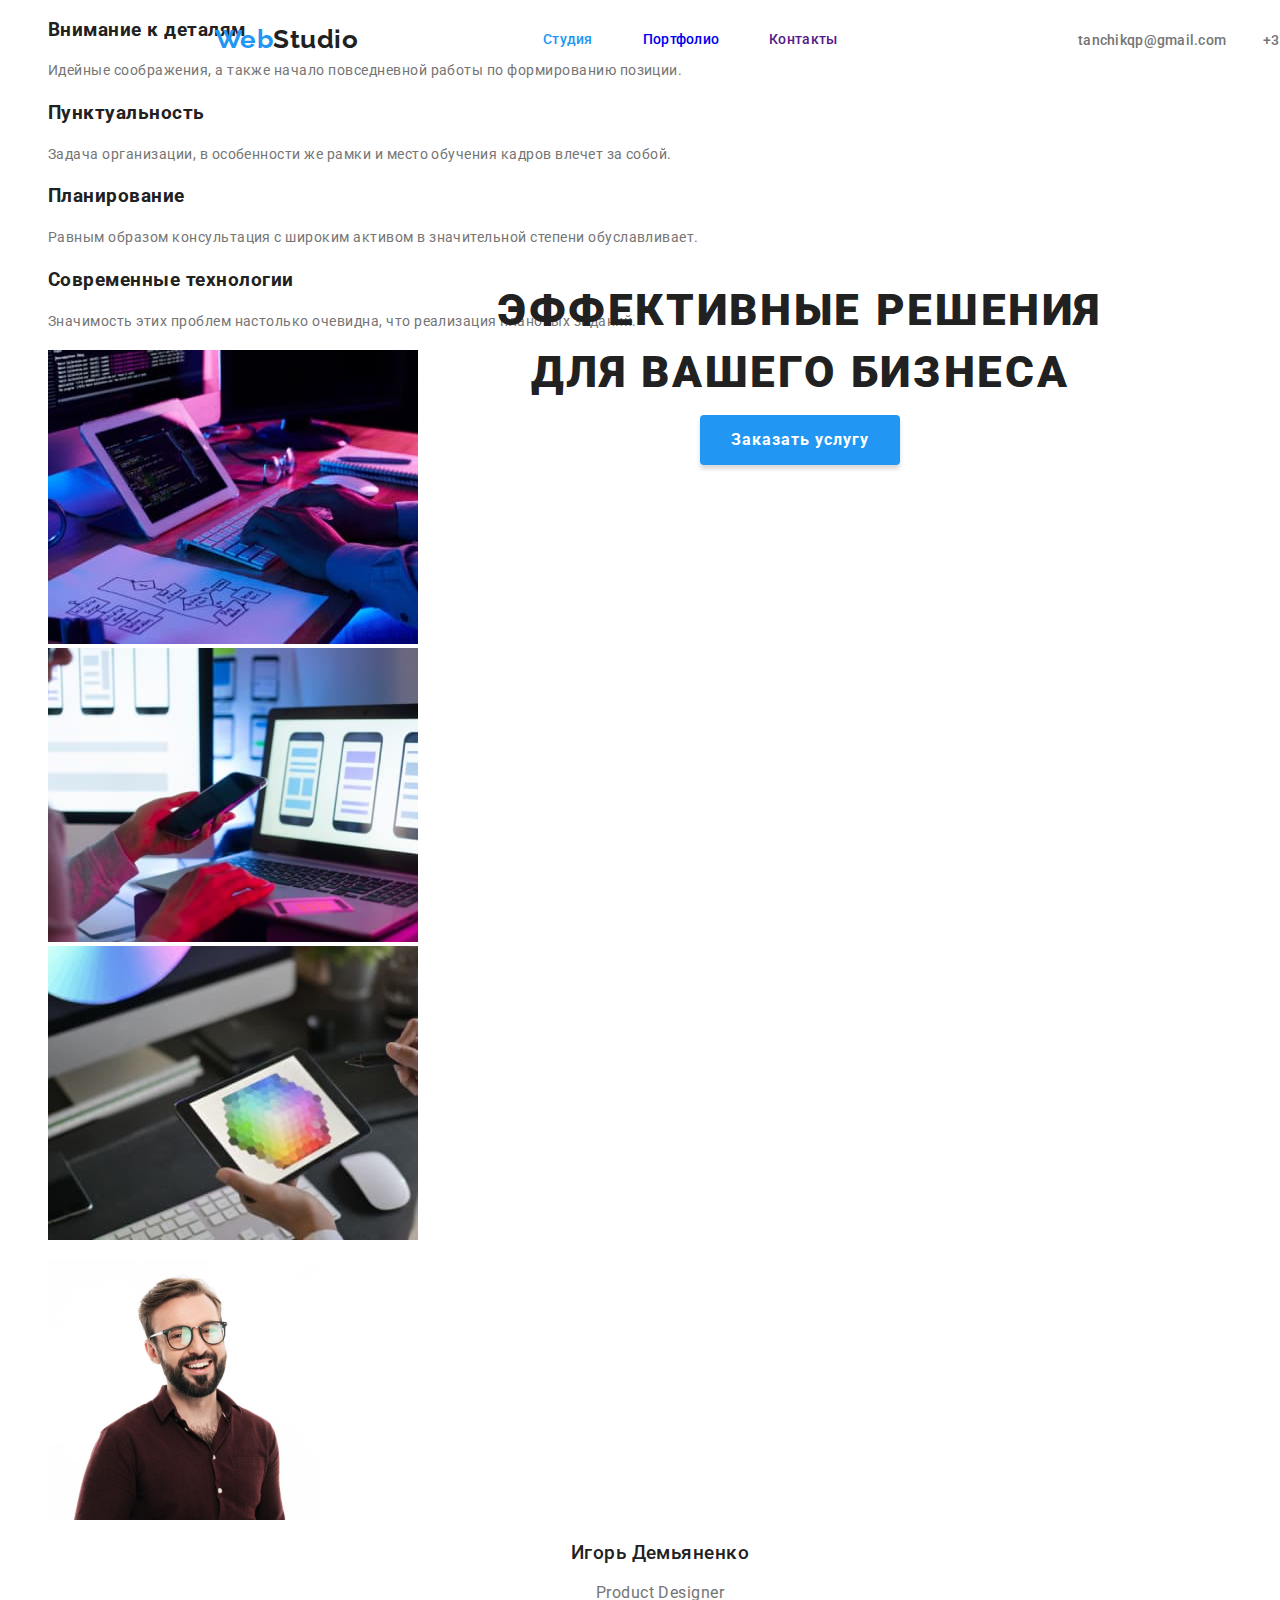
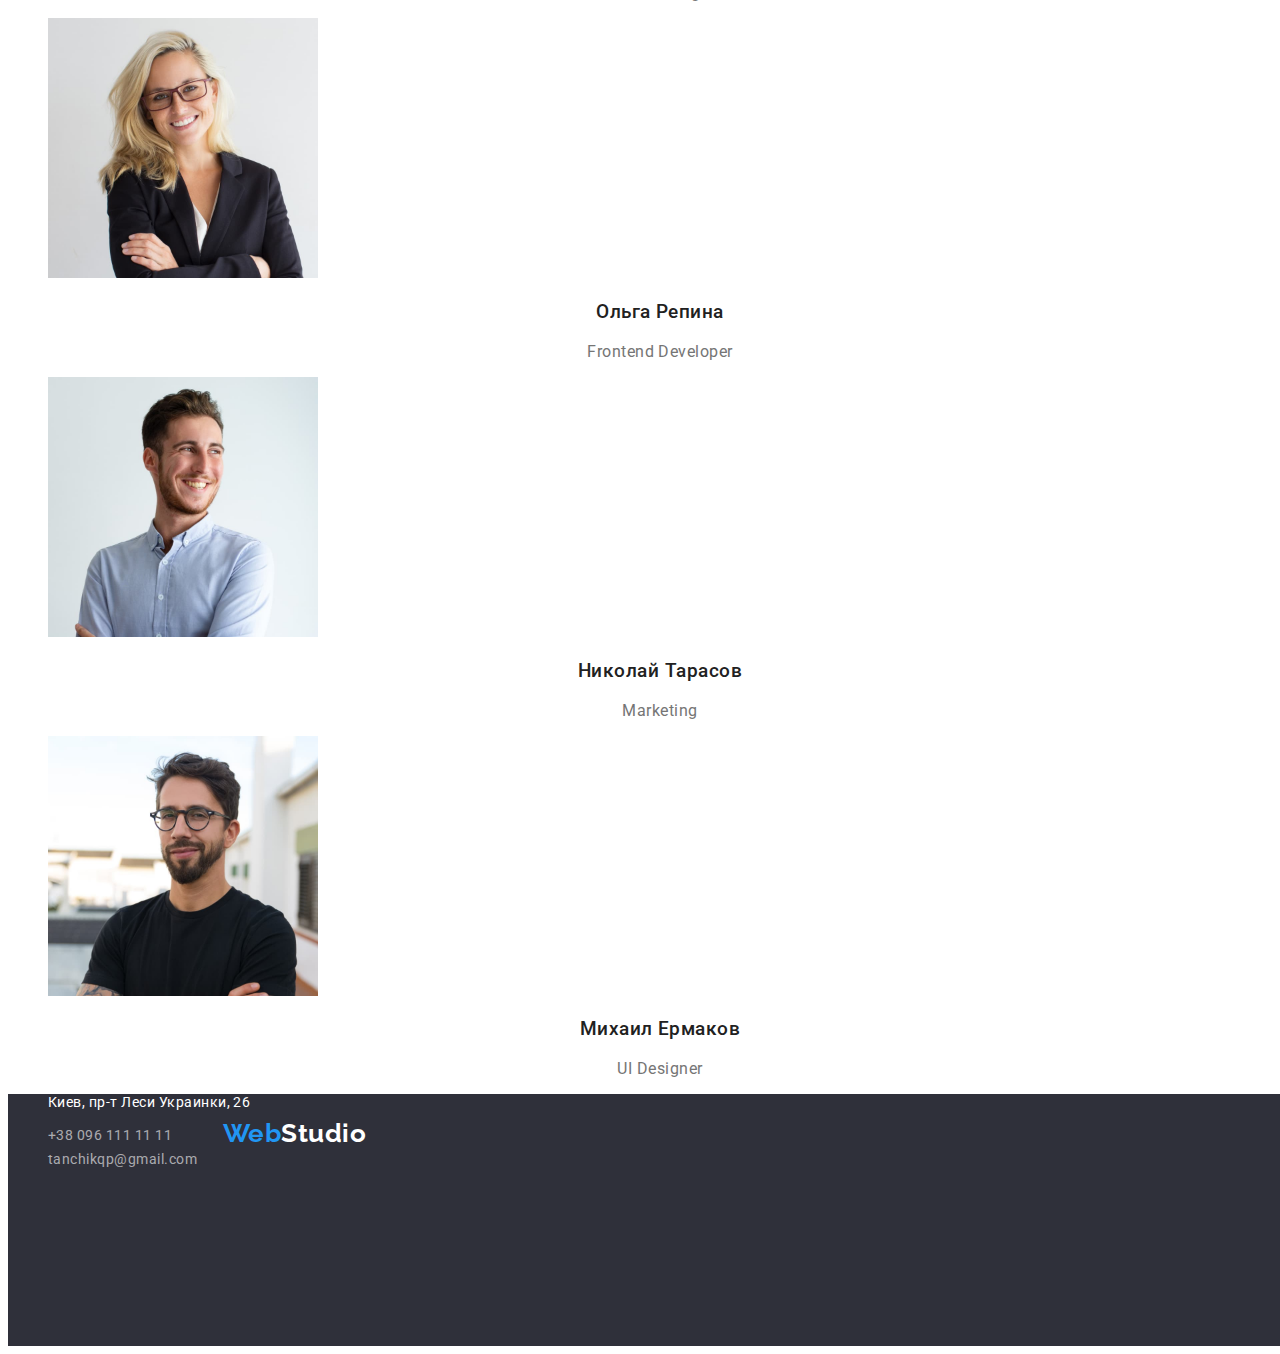
<file: index.html>
<!DOCTYPE html>
<html lang="ru">
<head>
    <meta charset="UTF-8">
    <meta http-equiv="X-UA-Compatible" content="IE=edge">
    <meta name="viewport" content="width=device-width, initial-scale=1.0">
<title>Webstudio</title>
    <link href="https://fonts.googleapis.com/css2?family=Raleway:wght@700&family=Roboto:wght@400;500;700;900&display=swap"
        rel="stylesheet">
    <link rel="stylesheet" href="./CSS/styles.css">
</head>
    <body>

    <!--Шапка сайта-->

    <header class="page-header">
    <nav>
        <a href="/index.html" class="logo-blue">Web<span class="logo-black">Studio</span></a>
     <ul class="site-nav">
        <li><a href="./index.html" class="link current">Студия</a></li>
        <li><a href="./portfolio.html" class="link">Портфолио</a></li>
        <li><a href="" class="link">Контакты</a></li>
     </ul>
    </nav>
    <ul class="contacts">
        <li><a href="tel:+380961111111" class="tel">+38 096 111 11 11</a></li>
        <li><a href="mailto:tanchikqp@gmail.com" class="email">tanchikqp@gmail.com</a></li>
    </ul>
    </header>

    <main>

    <!--Герой-->

<div class="hero">
    <section>
        <h1 class="hero-title">Эффективные решения для вашего бизнеса</h1>
        <button type="button" class="button">Заказать услугу</button>
    </section>
</div>

    <!--Секция с услугами-->

<div class="services">
    <section>
        <h2 class="services-title">Особенности услуг</h2>
        <ul class="services-list">
            <li>
                <h3 class="title">Внимание к деталям</h3>
                <p class="text">Идейные соображения, а также начало повседневной работы по формированию позиции.</p>
            </li>
            <li>
                <h3 class="title">Пунктуальность</h3>
                <p class="text">Задача организации, в особенности же рамки и место обучения кадров влечет за собой.</p>
            </li>
            <li>
                <h3 class="title">Планирование</h3>
                <p class="text">Равным образом консультация с широким активом в значительной степени обуславливает.</p>
            </li>
            <li>
                <h3 class="title">Современные технологии</h3>
                <p class="text">Значимость этих проблем настолько очевидна, что реализация плановых заданий.</p>
            </li>
        </ul>
    </section>
</div>

    <!--Секция с картинками-->

<div>
    <section class="section">
        <h2 class="section-title">Чем мы занимаемся</h2>
        <ul>
            <li><img src="./images/box1.jpg" alt="Создание сайтов" width="370"/> </li>
            <li><img src="./images/box2.jpg" alt="Разработка приложений" width="370" /></li>
            <li><img src="./images/box3.jpg" alt="Дизайн" width="370" /></li>
        </ul>
    </section>
</div>

    <!--Команда-->

<div>
    <section class="section">
        <h2 class="section-title">Наша команда</h2>
        <ul>
            <li>
                <img src="./images/team/team_card1.jpg" alt="Игорь Демьяненко" width="270">
                <h3 class="name">Игорь Демьяненко</h3>
                <p class="job">Product Designer</p>
            </li>
            <li>
                <img src="./images/team/team_card2.jpg" alt="Ольга Репина" width="270">
                <h3 class="name">Ольга Репина</h3>
                <p class="job">Frontend Developer</p>
            </li>
            <li>
                <img src="./images/team/team_card3.jpg" alt="Николай Тарасов" width="270">
                <h3 class="name">Николай Тарасов</h3>
                <p class="job">Marketing</p>
            </li>
            <li>
                <img src="./images/team/team_card4.jpg" alt="Михаил Ермаков" width="270">
                <h3 class="name">Михаил Ермаков</h3>
                <p class="job">UI Designer</p>
            </li>
        </ul>
    </section>
</div>
    </main>

    <!--Footer-->

    <footer class="footer">
        <a href="/index.html" class="logo-blue">Web<span class="logo-white">Studio</span></a>
        <address>
        <ul class="footer-list">
            <li><p class="address">Киев, пр-т Леси Украинки, 26</p></li>
           <li><a href="tel:+380961111111" class="contacts">+38 096 111 11 11</a></li>
            <li><a href="mailto:tanchikqp@gmail.com" class="contacts">tanchikqp@gmail.com</a></li>
        </ul>
        </address>
    </footer>
</body>
</html>
</file>
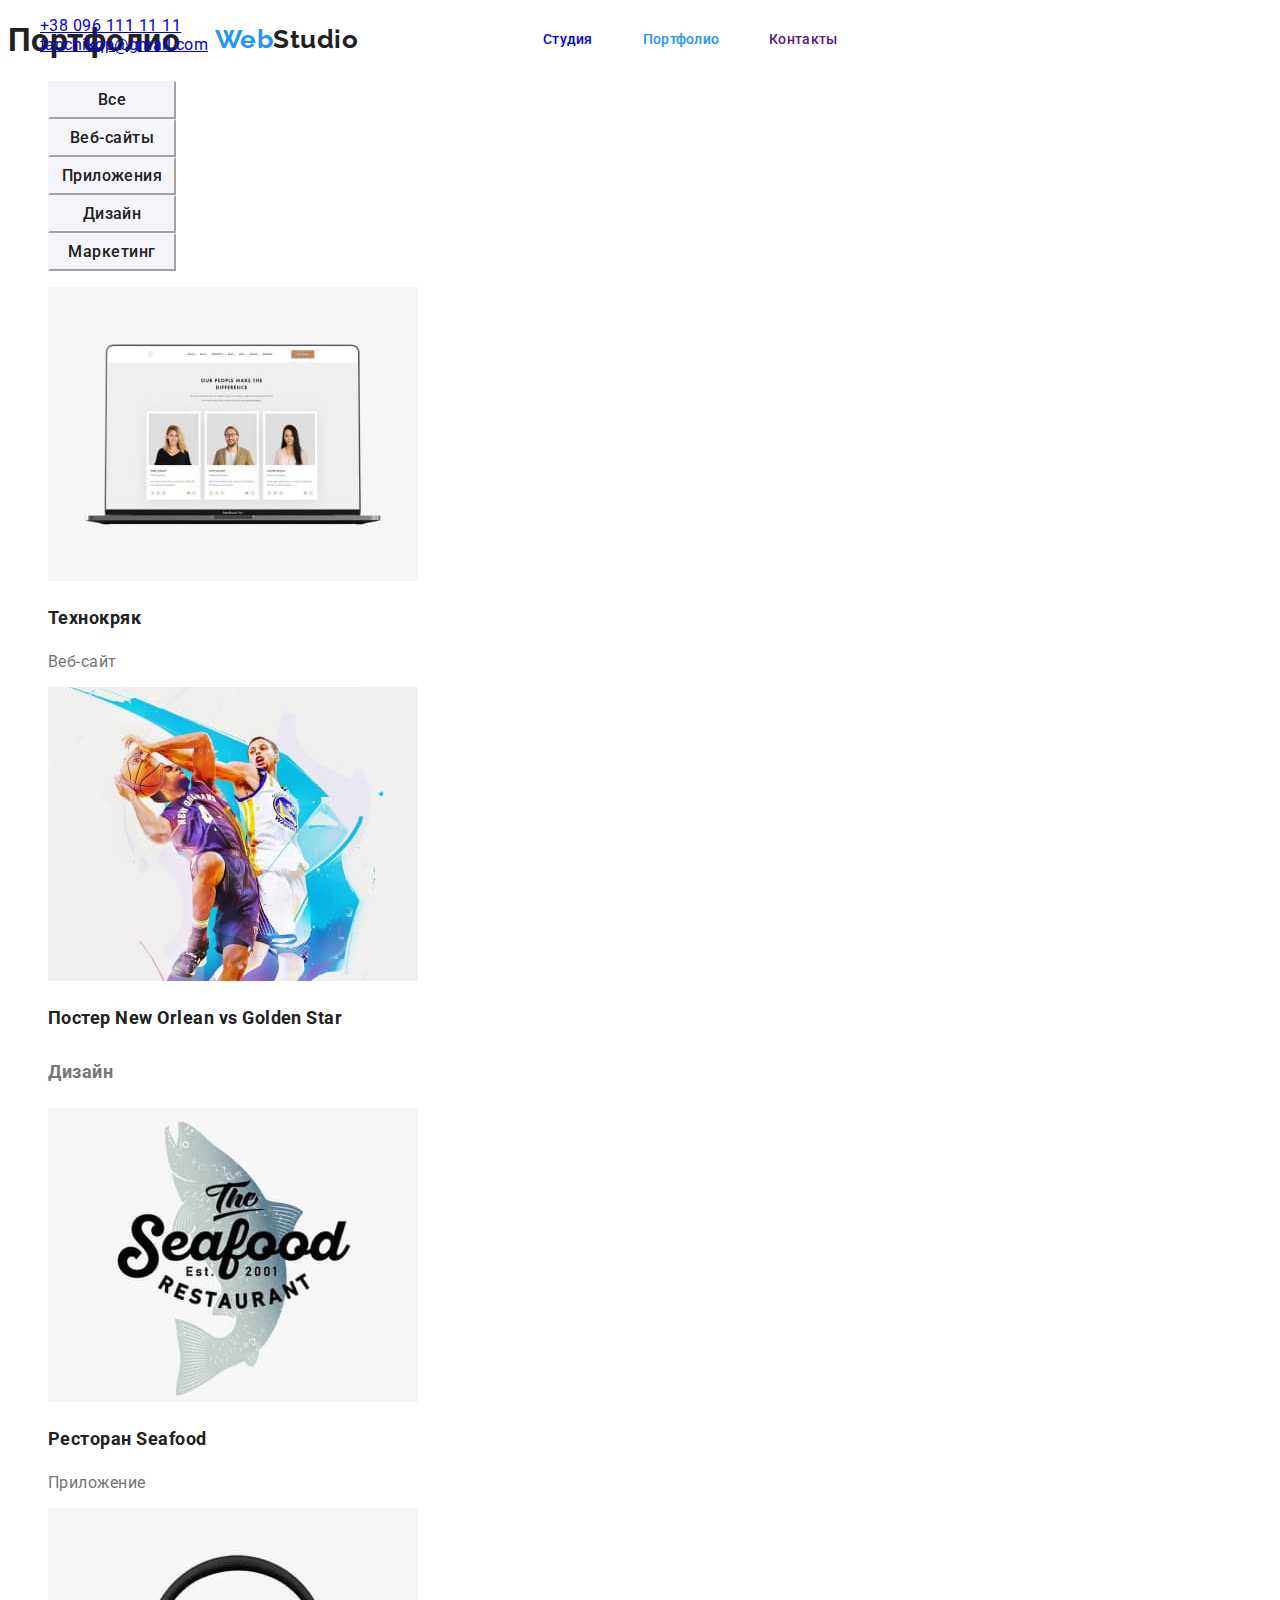
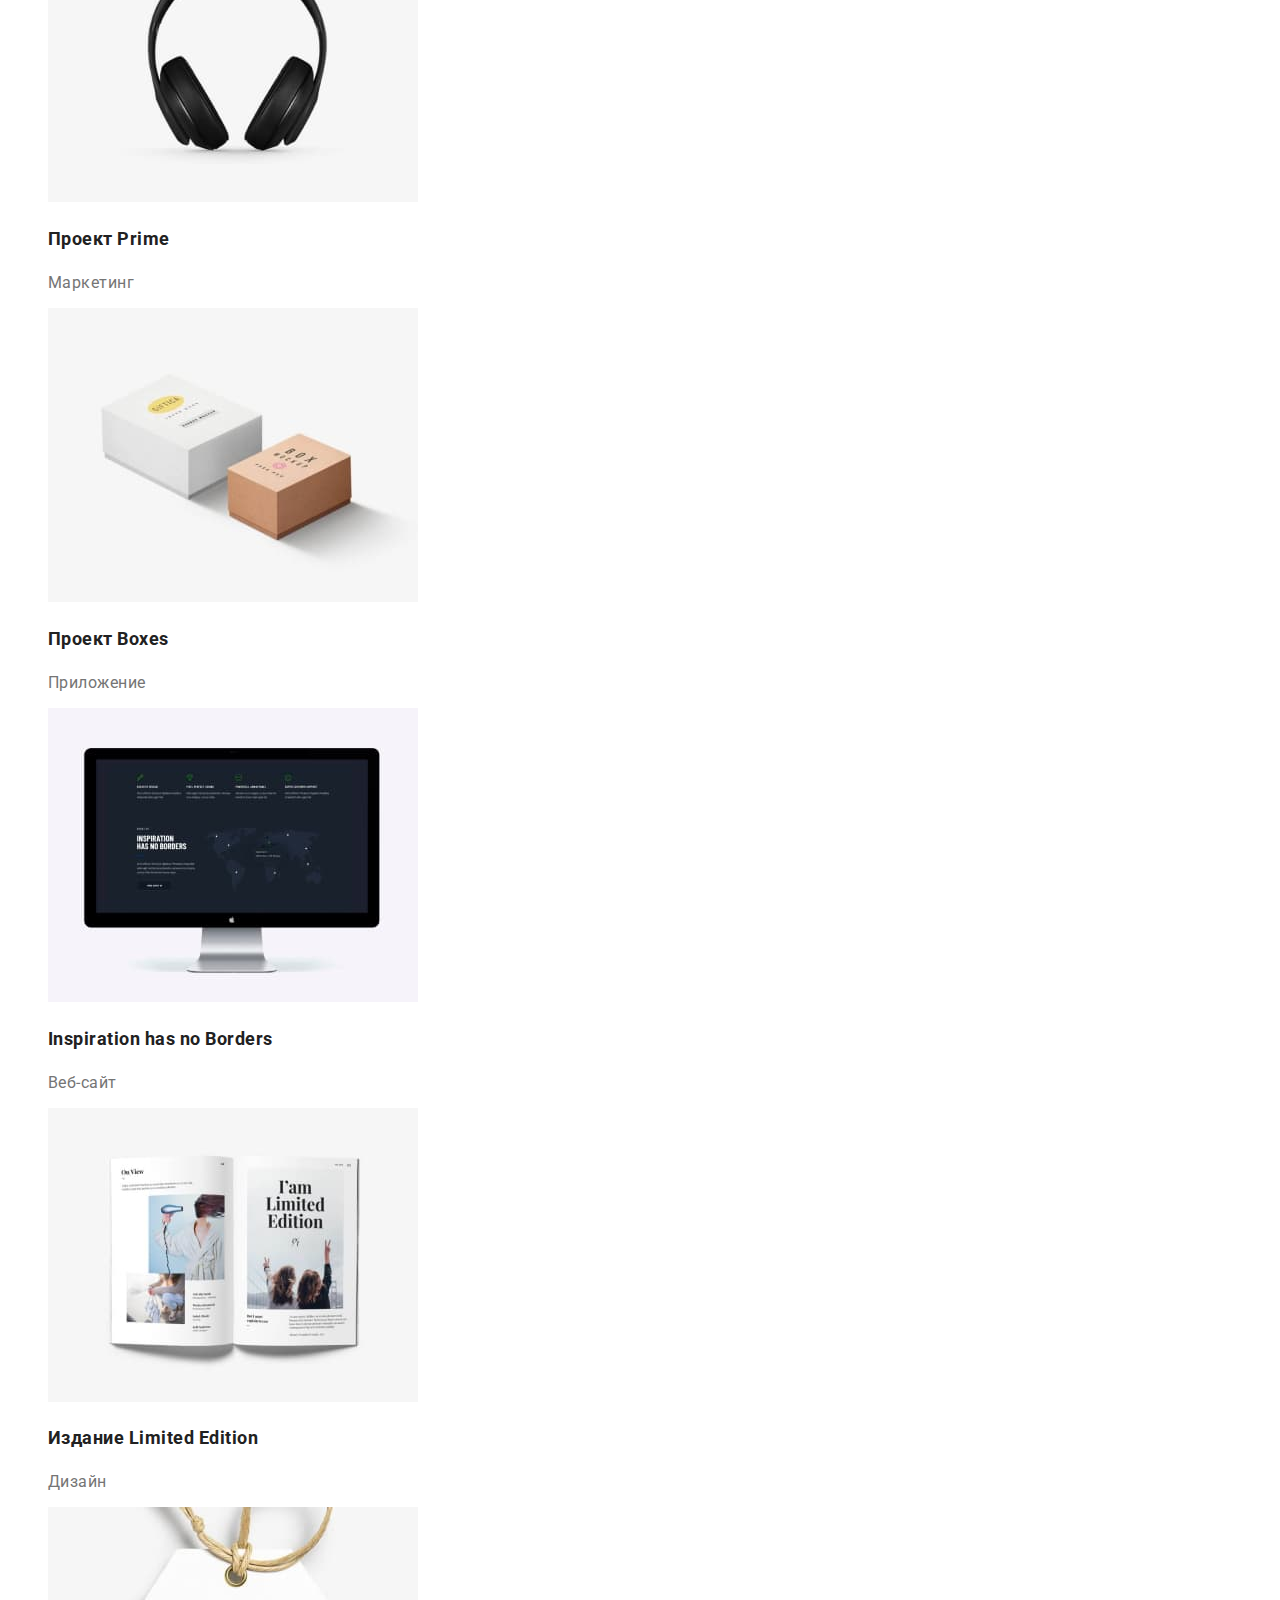
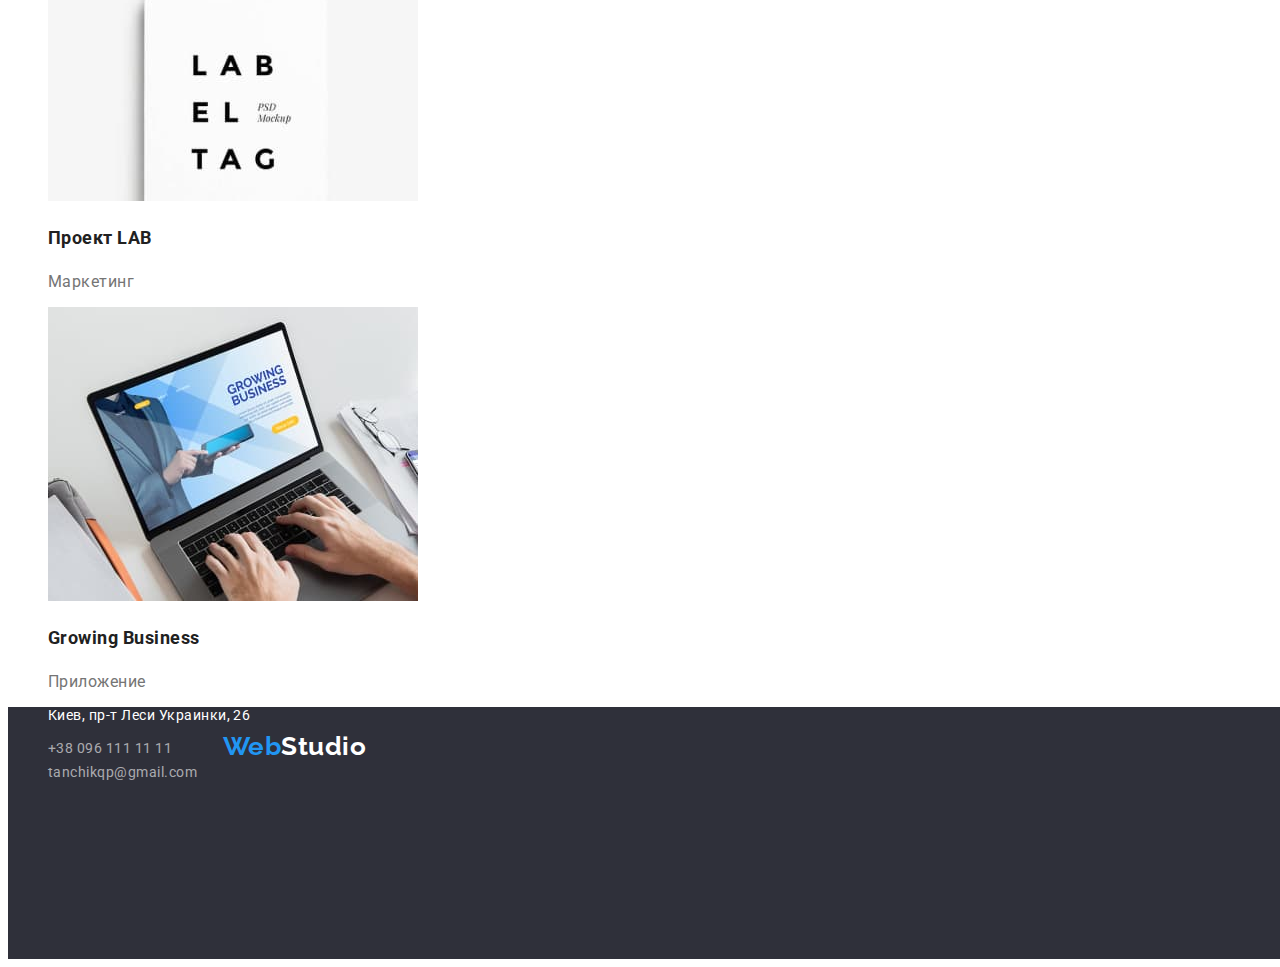
<file: portfolio.html>
<!DOCTYPE html>
<html lang="ru">

<head>
    <meta charset="UTF-8">
    <meta http-equiv="X-UA-Compatible" content="IE=edge">
    <meta name="viewport" content="width=device-width, initial-scale=1.0">
    <title>Webstudio</title>
    <link
        href="https://fonts.googleapis.com/css2?family=Raleway:wght@700&family=Roboto:wght@400;500;700;900&display=swap"
        rel="stylesheet">
    <link rel="stylesheet" href="./CSS/styles.css">
</head>

<body>

    <!--Шапка сайта-->

    <header class="page-header">
        <nav>
            <a href="/index.html" class="logo-blue">Web<span class="logo-black">Studio</span></a>
            <ul class="site-nav">
                <li><a href="./index.html" class="link">Студия</a></li>
                <li><a href="./portfolio.html" class="link current">Портфолио</a></li>
                <li><a href="" class="link">Контакты</a></li>
            </ul>
        </nav>
        <ul class="contacts">
            <li><a href="tel:+380961111111" class="contacts-link">+38 096 111 11 11</a></li>
            <li><a href="mailto:tanchikqp@gmail.com" class="contacts-link">tanchikqp@gmail.com</a></li>
        </ul>
    </header>
    <main>

    <!-- Портфолио -->

<section>
    <h1>Портфолио</h1>
        <ul class="filter">
            <li><button type="button" class="filter-button">Все</button></li>
            <li><button type="button" class="filter-button">Веб-сайты</button></li>
            <li><button type="button" class="filter-button">Приложения</button></li>
            <li><button type="button" class="filter-button">Дизайн</button></li>
            <li><button type="button" class="filter-button">Маркетинг</button></li>
        </ul>
        <ul class="portfolio">
            <li><img src="./images/portfolio/tec.jpg" alt="Технокряк" width="370" />
                <h2 class="title">Технокряк</h2>
                <p class="type">Веб-сайт</p></li>
            <li><img src="./images/portfolio/poster.jpg" alt="Постер New Orlean vs Golden Star" width="370" /> 
                <h2 class="title">Постер New Orlean vs Golden Star</23>
                <p class="type">Дизайн</p></li>
            <li><img src="./images/portfolio/restoran.jpg" alt="Ресторан Seafood" width="370" />
                <h2 class="title">Ресторан Seafood</h2>
                <p class="type">Приложение</p></li>
            <li><img src="./images/portfolio/prime.jpg" alt="Проект Prime" width="370" /> 
                <h2 class="title">Проект Prime</h2>
                <p class="type">Маркетинг</p></li>
            <li><img src="./images/portfolio/boxes.jpg" alt="Проект Boxes" width="370" /> 
                <h2 class="title">Проект Boxes</h2>
                <p class="type">Приложение</p></li>
            <li><img src="./images/portfolio/insp.jpg" alt="Inspiration has no Borders" width="370" /> 
                <h2 class="title">Inspiration has no Borders</h2>
                <p class="type">Веб-сайт</p></li>
            <li><img src="./images/portfolio/limited.jpg" alt="Издание Limited Edition" width="370" /> 
                <h2 class="title">Издание Limited Edition</h2>
                <p class="type">Дизайн</p></li>
            <li><img src="./images/portfolio/lab.jpg" alt="Проект LAB" width="370" /> 
                <h2 class="title">Проект LAB</h2>
                <p class="type">Маркетинг</p></li>
            <li><img src="./images/portfolio/grow.jpg" alt="Growing Business" width="370" /> 
                <h2 class="title">Growing Business</h2>
                <p class="type">Приложение</p></li>
        </ul>
</section>
</main>

    <!--Footer-->

<footer class="footer">
    <a href="/index.html" class="logo-blue">Web<span class="logo-white">Studio</span></a>
    <address>
        <ul class="footer-list">
            <li>
                <p class="address">Киев, пр-т Леси Украинки, 26</p>
            </li>
            <li><a href="tel:+380961111111" class="contacts">+38 096 111 11 11</a></li>
            <li><a href="mailto:tanchikqp@gmail.com" class="contacts">tanchikqp@gmail.com</a></li>
        </ul>
    </address>
</footer>
</body>
</html>
</file>
<file: CSS/styles.css>
:root {
    --primary-text-color: #212121;
    --second-text-color: #757575;
    --accent-color: #2196F3;
    --hero-color: #FFFFFF;
    --cont-footer: rgba(255, 255, 255, 0.6);
    --baground:#FFFFFF;
    --baground-second: #F5F4FA;
    --baground-third: #2F303A;
}
ul {
    list-style: none;
}

body {
background-color: var(--baground);
color:var(--primary-text-color);

font-family: Roboto, sans-serif;
letter-spacing: 0.03em;
font-size: 16px;
text-decoration: none;
}

/* Шапка сайта */

.page-header {
position: absolute;
width: 1600px;
height: 80px;
left: 0px;
top: 0px;
}

.logo-blue {
color: var(--accent-color);
font-family: Raleway, sans-serif;
text-decoration: none;

font-weight: 700;
font-size: 26px;
line-height:1.2;
margin: 24px 0px 25px 215px;
position: absolute;

}
.logo-black {
color: var(--primary-text-color);
font-family: Raleway, sans-serif;

font-weight: 700;
font-size: 26px;
line-height: 1.2;

}
.site-nav {
color: var(--primary-text-color);
font-weight: 500;
font-size: 14px;
line-height: 1.14;
letter-spacing: 0.02em;
text-decoration: none;
display: flex;
position: absolute;
margin: 32px 853px 32px 453px;
display: flex;
   
}

.link {
padding-inline-start: 50px;
text-decoration: none;
}

.site-nav .link:hover,
.site-nav .link:focus{
color: var(--accent-color);
font-weight: 500;
font-size: 14px;
line-height: 1.14;
letter-spacing: 0.02em;
}
.site-nav .link.current {
color: var(--accent-color);
font-weight: 500;
font-size: 14px;
line-height: 1.14;
letter-spacing: 0.02em;
}
.contacts .tel {
color:var(--second-text-color);
position: absolute;
width: 122px;
height: 16px;
left: 1263px;
top: 32px;
font-style: normal;
font-weight: 500;
font-size: 14px;
line-height: 16px;
letter-spacing: 0.02em;
text-decoration: none;
}

.contacts .email {
color: var(--second-text-color);
position: absolute;
width: 135px;
height: 16px;
left: 1078px;
top: 32px;
font-style: normal;
font-weight: 500;
font-size: 14px;
line-height: 16px;
letter-spacing: 0.02em;
text-decoration: none;
}
.contacts .email:hover,
.contacts .tel:hover,
.contacts .email:focus,
.contacts .tel:focus {
color: var(--accent-color);
font-weight: 500;
font-size: 14px;
line-height: 1.14;
letter-spacing: 0.02em;
}

/* Герой */

.hero 
{
position: absolute;
width: 1600px;
height: 600px;
left: 0px;
top: 80px;
}

.button {
color: var(--hero-color);
background-color: var(--accent-color);
border-color: var(--accent-color);
position: absolute;
font-family: 'Roboto';
font-style: normal;
font-weight: 700;
font-size: 16px;
line-height: 1.9;
letter-spacing: 0.06em;
box-shadow: 0px 4px 4px rgba(0, 0, 0, 0.15);
border-radius: 4px;
width: 200px;
height: 50px;
left: 700px;
top: 430px;
margin-top: -95px;
border: none;
cursor: pointer;
}

.hero-title {
position: absolute;
font-weight: 900;
font-size: 44px;
line-height: 1.4;
text-align: center;
letter-spacing: 0.06em;
text-transform: uppercase;
margin-bottom: 280px;
margin-top: 200px;
margin-left: 452px;
margin-right: 452px;
}

/* Секции */

.services-title, .section-title {
display: none;
}


.services-list .text {
color: var(--second-text-color);

font-size: 14px;
line-height: 1.71;
}
.servises-list .title {
font-weight: 700;
font-size: 14px;
line-height: 1.14;
text-transform: uppercase;
}

.section-title {
font-weight: 700;
font-size: 36px;
line-height: 1.17;
text-align: center;
}
.job {
color:var(--second-text-color);

line-height: 1.19;
text-align: center;
}
.name {
font-weight: 500;
line-height: 1.19;
text-align: center;
}

/* Footer */

.footer {
background-color: var(--baground-third);
font-family: Roboto, sans-serif;
width: 1600px;
height: 252px;
left: 0px;
top: 2097px;
}
.footer .logo-white {
color: var(--hero-color);
font-family: Raleway, sans-serif;

font-weight: 700;
font-size: 26px;
line-height: 1.2;

}
.footer-list .address {
color:var(--hero-color);
text-decoration: none;
font-style: normal;
font-size: 14px;
line-height: 1.71x;
}
.footer-list .contacts {
color: var(--cont-footer);
text-decoration: none;
font-style: normal;
font-size: 14px;
line-height:1.71;
}

/* Портфолио */

.filter-button:hover,
.filter-button:focus,
.filter-button:active{
background: var(--accent-color);
color:var(--hero-color);
border-color: var(--accent-color);

}

.filter-button {
background: var(--baground-second);
color: var(--primary-text-color);
border-color: var(--baground-second);
width: 128px;
height: 38px;
left: 576px;
top: 174px;

font-family: Roboto, sans-serif;
font-style: normal;
font-weight: 500;
font-size: 16px;
line-height: 1.63;
text-align: center;
letter-spacing: 0.03em;

cursor: pointer;
}

.portfolio .title {
font-weight: 700;
font-size: 18px;
line-height: 2;

}

.portfolio .type {
color: var(--second-text-color);
line-height: 1.88x;
letter-spacing: 0.03em;
}
</file>
